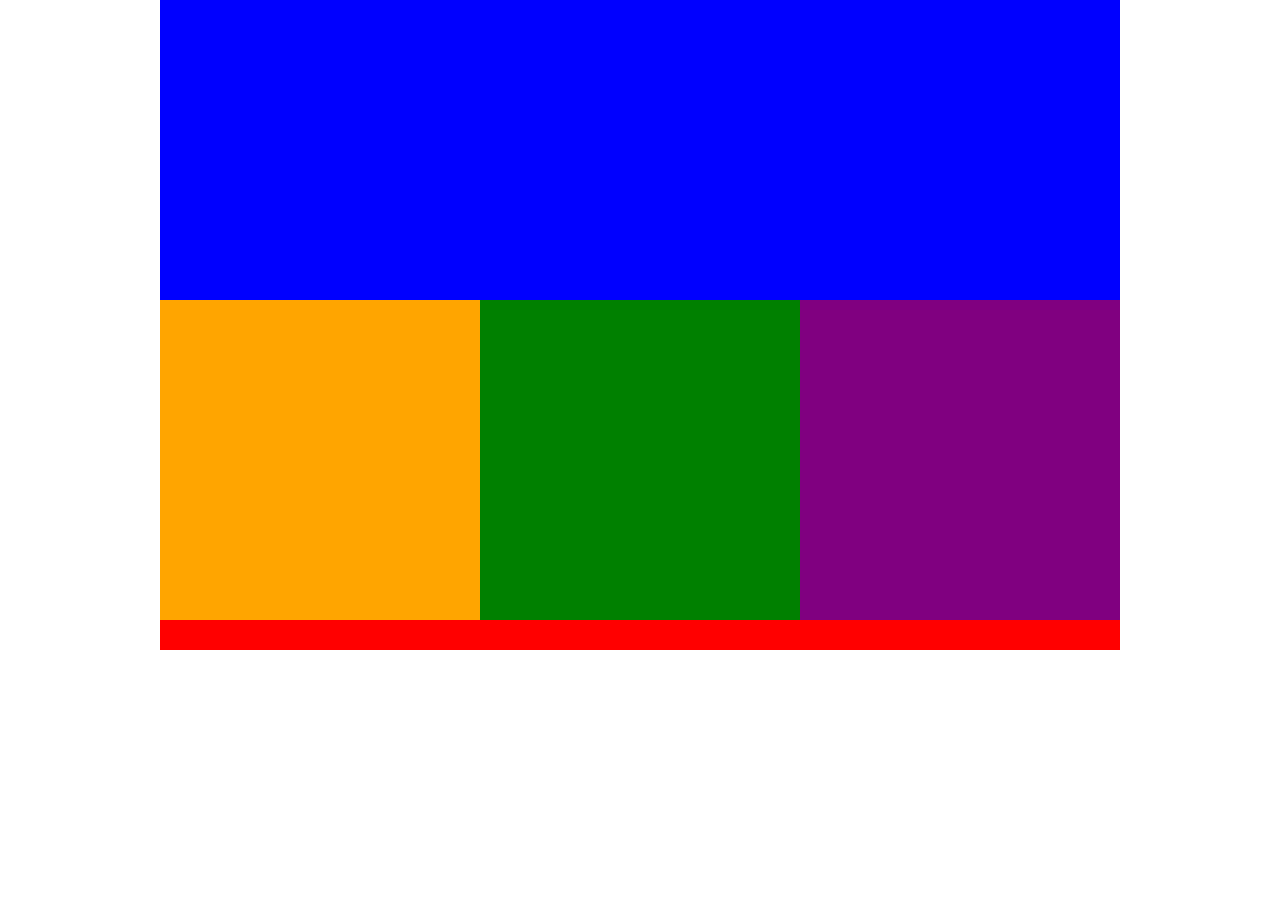
<file: colors-starter/index.html>
<!doctype html>
<html>
  <head>
    <meta charset="UTF-8">
    <meta name="viewport" content="width=device-width, initial-scale=1">
    <title>Skillcrush Testing</title>
    <link rel="stylesheet" type="text/css" href="css/main.css" />
  </head>

  <body>
    <div id="wrapper">
      <header>

      </header>
      <div id="column-1" class="col-3"></div>
      <div id="column-2" class="col-3"></div>
      <div id="column-3" class="col-3"></div>


      <div class="clear"></div>
      <footer>

      </footer>

    </div><!-- wrapper -->
  </body>
</html>
</file>
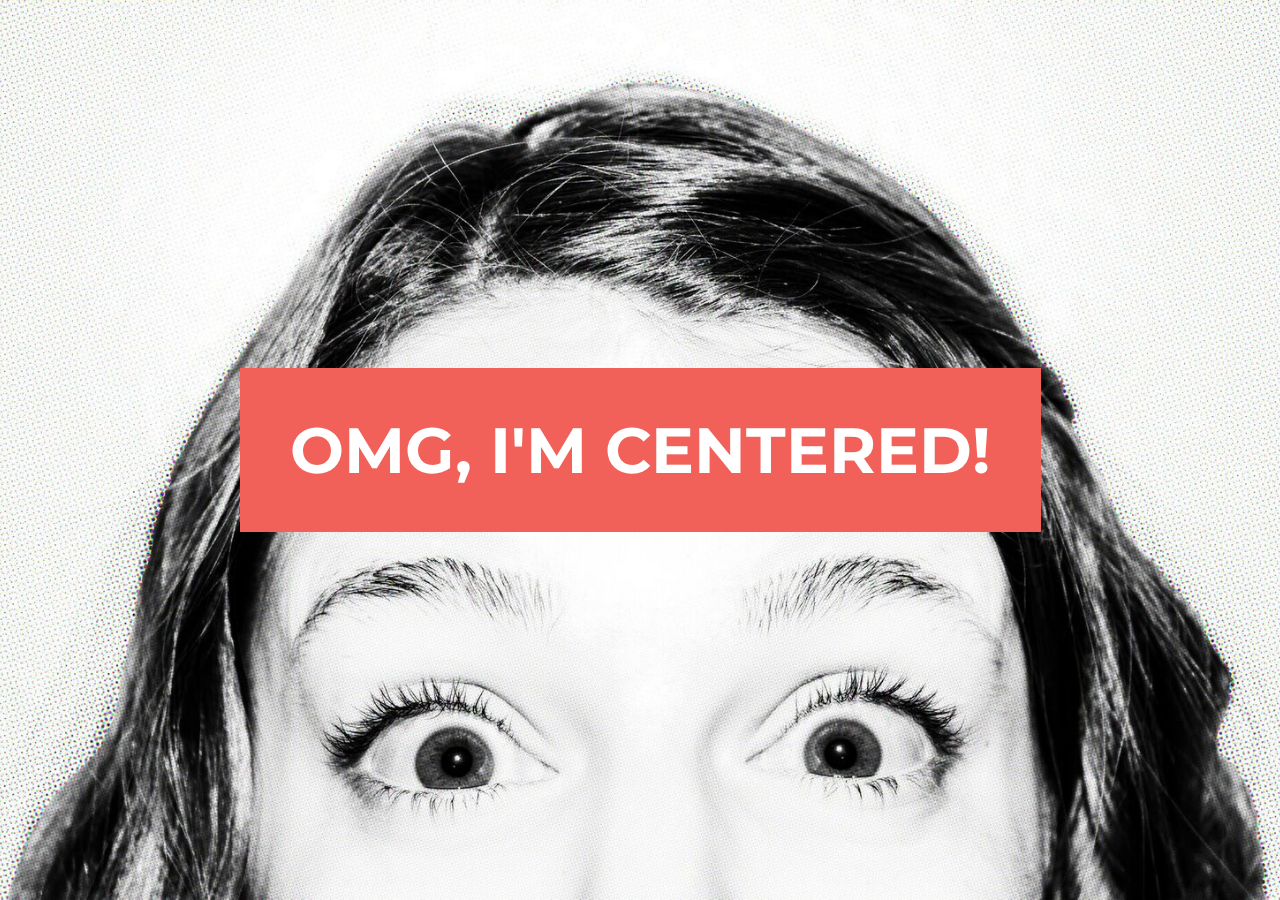
<file: flexbox-starter-2/index.html>
<!DOCTYPE html>
<html lang="en">

<head>
  <meta charset="UTF-8">
  <title>Skillcrush Flexbox Example</title>
  <meta name="viewport" content="width=device-width, initial-scale=1.0">
  <link rel="stylesheet" href="css/style.css">
  <link href="https://fonts.googleapis.com/css2?family=Montserrat:wght@700&display=swap" rel="stylesheet">
</head>

<body>
  <div class="centered">
      <h1>OMG, I'M CENTERED!</h1>
  </div>


</body>

</html>
</file>
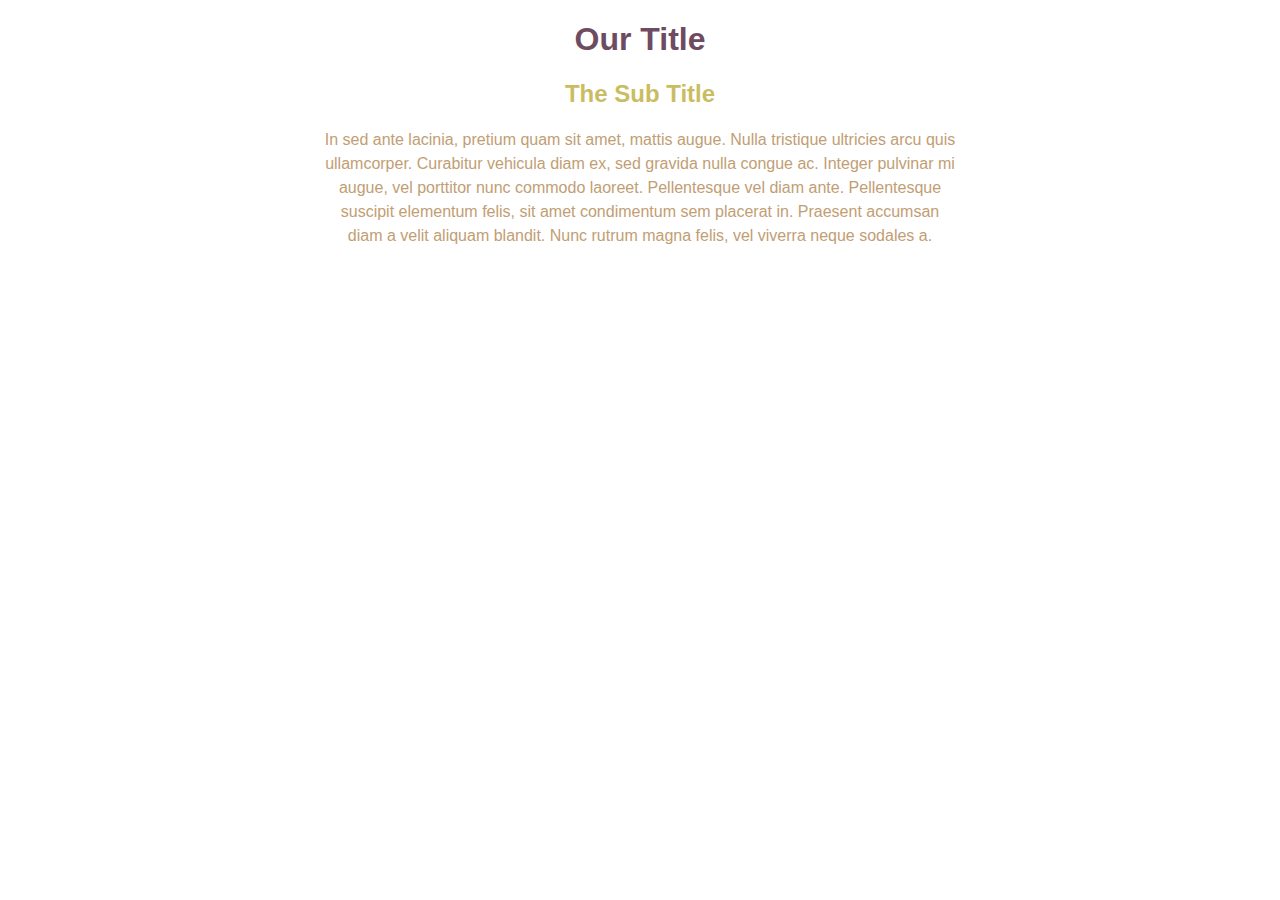
<file: font-colors-starter/index.html>
<!doctype html>
<html lang="en">
<meta charset="UTF-8">

<head>
  <title>Changing font colors</title>
  <link rel="stylesheet" href="css/main.css">
</head>

<body>

<section>
    <h1>Our Title</h1>
    <h2>The Sub Title</h2>
    <p>In sed ante lacinia, pretium quam sit amet, mattis augue. Nulla tristique ultricies arcu quis ullamcorper. Curabitur vehicula diam ex, sed gravida nulla congue ac. Integer pulvinar mi augue, vel porttitor nunc commodo laoreet. Pellentesque vel diam ante. Pellentesque suscipit elementum felis, sit amet condimentum sem placerat in. Praesent accumsan diam a velit aliquam blandit. Nunc rutrum magna felis, vel viverra neque sodales a.</p>
</section>

</body>

</html>
</file>
<file: colors-starter/css/main.css>
@charset "UTF-8";
/* CSS Document */

html, body {
  margin: 0px;
}

.clear {
  clear: both;
}

#wrapper {
  width: 100%;
  max-width: 960px;
  margin: auto;
}


/*---------- HEADER ----------*/

header {
  height: 300px;
  width: 100%;
  background: #e3e3e3;
}


/*---------- CONTENT AREA ----------*/

.col-3 {
  width: 100%;
  height: 320px;
  float: left;
}

#column-1 {
  background: #fcb003;
}

#column-2 {
  background: #1f2042;
}

#column-3 {
  background: #ff5757;
}


/*---------- FOOTER ----------*/

footer {
  width: 100%;
  height: 30px;
  background: #e3e3e3;
}


/*---------- TABLET ----------*/
/* Change the background colors below */

@media (min-width: 768px) {
  header {
    background-color: yellow;
  }

  #column-1 {
    background-color: green;
    width: 33.333%;
  }

  #column-2 {
    background-color: purple;
    width: 33.333%;
  }

  #column-3 {
    background-color: red;
    width: 33.333%;
  }

  footer {
    background-color: yellow;
  }

}


/*---------- Desktops ----------*/
@media (min-width: 1200px) {
  header {
    background-color: blue;
  }

  #column-1 {
    background-color: orange;
    width: 33.333%;
  }

  #column-2 {
    background-color: green;
    width: 33.333%;
  }

  #column-3 {
    background-color: purple;
    width: 33.333%;
  }

  footer {
    background-color: red;
  }

}
</file>
<file: flexbox-starter-2/css/style.css>
html, body {
  height: 100%;
  margin: 0;
  font-size: 16px;
}

body {
  display: flex;
  justify-content: center;
  align-items: center;
  background: url('../img/wow.png') bottom center no-repeat;
  background-size: cover;
  font-size: 1em;
}

 .centered {
  padding: 0 3.125em;
  font-family: 'Montserrat', sans-serif;
  background: #f16059;
}

h1 {
  font-size: 2em;
  color: #fff;
  text-align: center;
}

@media screen and (min-width: 786px) {
  h1 {
    font-size: 3em;
  }
}

@media screen and (min-width: 1200px) {
  h1 {
    font-size: 4em;
  }
}
</file>
<file: font-colors-starter/css/main.css>
body, html {
  text-align: center;
  font-family: Helvetica, Arial, sans-serif;
  font-size: 1em;
  font-style: normal;
}

section {
  width: 50%;
  margin: auto;
}

h1 {
  font-size: 2em;
  color: #7b7d70
}

h2 {
  font-size: 1.5em;
  color: #4eafb8;
}

p {
  color: #ff8641;
  line-height: 1.5em;
}

/* Tablet */
@media screen and (min-width: 768px) {
  h1 {
    color: #02cbd2;
  }

  h2 {
    color: #fcc02a;
  }

  p {
    color: #7b8f8e;
  }
}

/* Desktop */
@media screen and (min-width: 1200px) {
  h1 {
    color: #6e4b61;
  }

  h2 {
    color: #cabd61;
  }

  p {
    color: #c19e74;
  }
}
</file>
